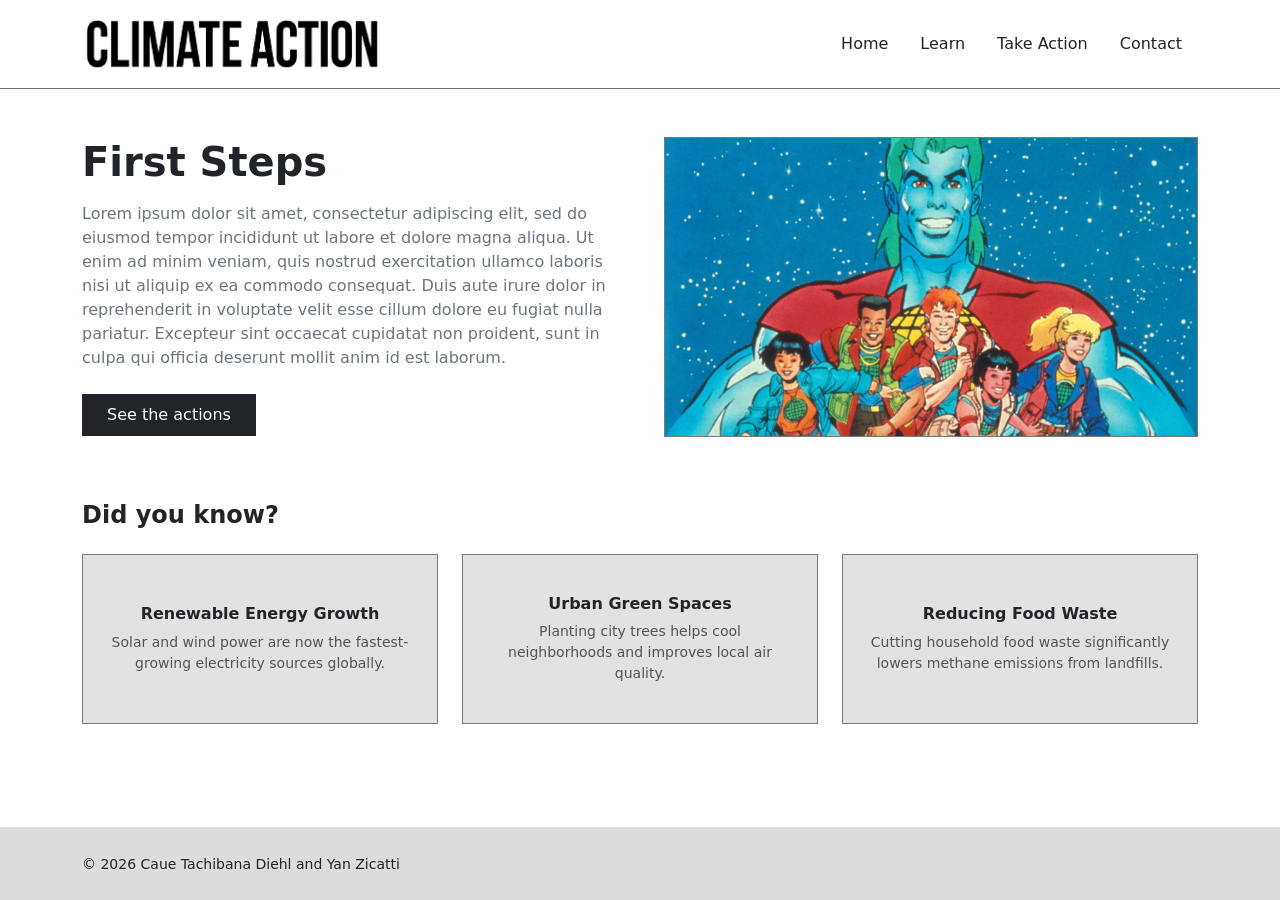
<file: index.html>
<!DOCTYPE html>
<html lang="en">
<head>
    <meta charset="UTF-8">
    <meta name="viewport" content="width=device-width, initial-scale=1.0">
    <title>Climate Action Project</title>

    <link href="https://cdn.jsdelivr.net/npm/bootstrap@5.3.3/dist/css/bootstrap.min.css" rel="stylesheet" integrity="sha384-QWTKZyjpPEjISv5WaRU9OFeRpok6YctnYmDr5pNlyT2bRjXh0JMhjY6hW+ALEwIH" crossorigin="anonymous">

    <link rel="stylesheet" href="style.css">
</head>


<body class="d-flex flex-column min-vh-100">


    <!-- Header & Navigation -->
    <header class="border-bottom border-secondary py-3">
        <div class="container d-flex flex-wrap justify-content-between align-items-center">
            <a href="index.html" class="d-flex align-items-center justify-content-center">
                <img src="logo.png" alt="Climate Action" class="img-fluid">
            </a>
            <nav class="nav">
                <a class="nav-link text-dark" href="index.html">Home</a>
                <a class="nav-link text-dark" href="learn.html">Learn</a>
                <a class="nav-link text-dark" href="takeaction.html">Take Action</a>
                <a class="nav-link text-dark" href="contact.html">Contact</a>
            </nav>
        </div>
    </header>
    
    <!-- MAin content -->
  <main class="container my-5 flex-grow-1">
    
    <!-- Upper section -->
   <section class="row align-items-center g-5 mb-5">
        <div class="col-lg-6">
            <h1 class="fw-bold mb-3">First Steps</h1>
            <p class="mb-4 text-secondary">
            Lorem ipsum dolor sit amet, consectetur adipiscing elit, sed do eiusmod tempor incididunt ut labore et dolore magna aliqua. Ut enim ad minim veniam, quis nostrud exercitation ullamco laboris nisi ut aliquip ex ea commodo consequat. Duis aute irure dolor in reprehenderit in voluptate velit esse cillum dolore eu fugiat nulla pariatur. Excepteur sint occaecat cupidatat non proident, sunt in culpa qui officia deserunt mollit anim id est laborum.
            </p>
            <a href="#" class="btn btn-dark rounded-0 px-4 py-2">See the actions</a>
        </div>
        <div class="col-lg-6">
            <div class="image-placeholder d-flex align-items-center justify-content-center overflow-hidden">
            <img src="captainplanet.jpg" alt="Captain Planet" class="w-100 h-100 object-fit-cover">
            </div>
        </div>
    </section>

    <!-- Cards section -->
    <section class="pt-3">
      <h2 class="h4 fw-bold mb-4">Did you know?</h2>
      <div class="row g-4">
        <div class="col-md-4">
          <div class="card wireframe-card rounded-0 h-100">
            <div class="card-body d-flex flex-column justify-content-center text-center p-4">
              <h3 class="h6 fw-bold mb-2">Renewable Energy Growth</h3>
              <p class="small text-muted mb-0">Solar and wind power are now the fastest-growing electricity sources globally.</p>
            </div>
          </div>
        </div>
        <div class="col-md-4">
          <div class="card wireframe-card rounded-0 h-100">
            <div class="card-body d-flex flex-column justify-content-center text-center p-4">
              <h3 class="h6 fw-bold mb-2">Urban Green Spaces</h3>
              <p class="small text-muted mb-0">Planting city trees helps cool neighborhoods and improves local air quality.</p>
            </div>
          </div>
        </div>
        <div class="col-md-4">
          <div class="card wireframe-card rounded-0 h-100">
            <div class="card-body d-flex flex-column justify-content-center text-center p-4">
              <h3 class="h6 fw-bold mb-2">Reducing Food Waste</h3>
              <p class="small text-muted mb-0">Cutting household food waste significantly lowers methane emissions from landfills.</p>
            </div>
          </div>
        </div>
      </div>
    </section>

  </main>


  <!-- Footer -->
  <footer class="footer-bar border-top py-4">
    <div class="container">
      <small class="text-dark">© 2026 Caue Tachibana Diehl and Yan Zicatti </small>
    </div>
  </footer>

</div>
</body>
</html>
</file>
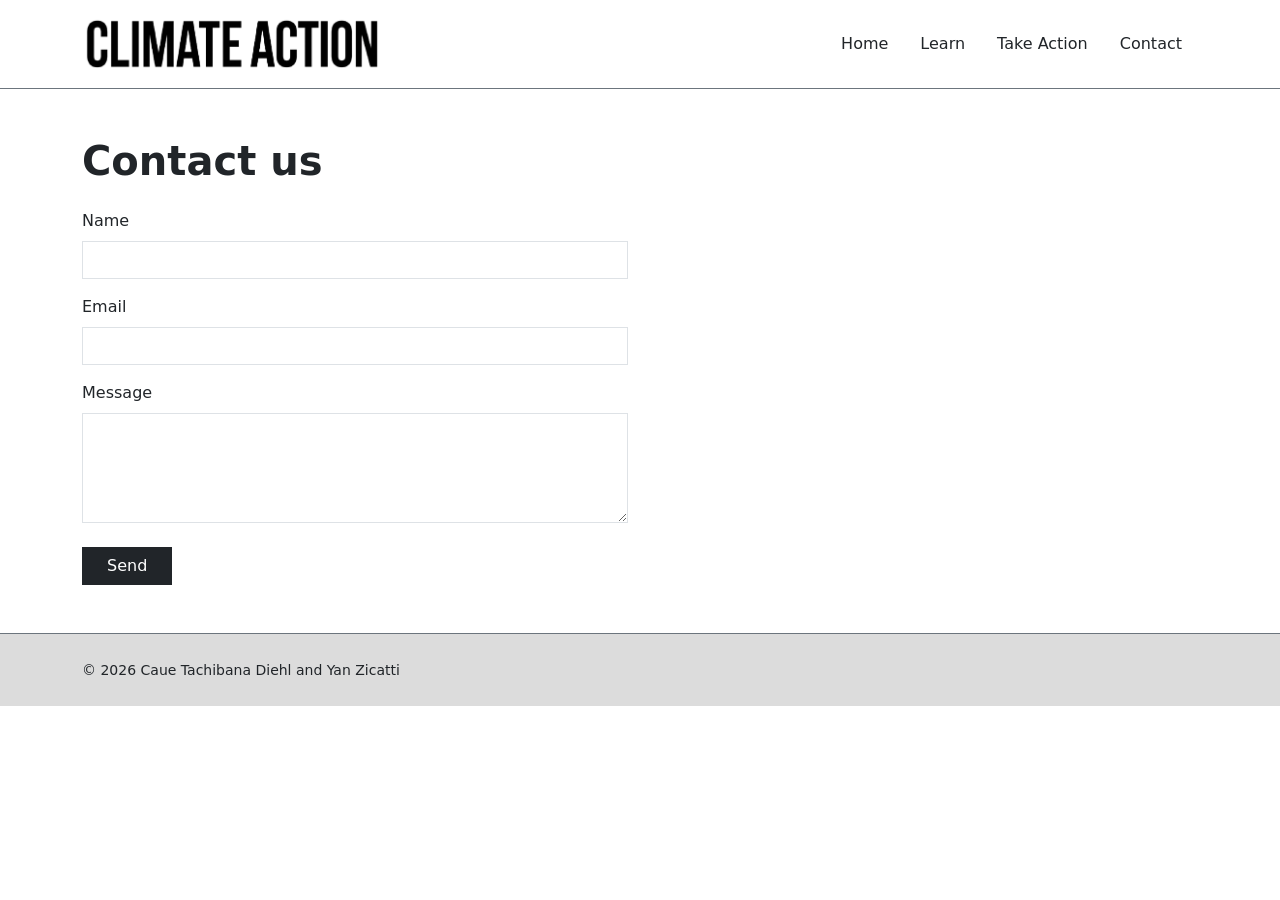
<file: contact.html>
<!DOCTYPE html>
<html lang="en">
<head>
    <meta charset="UTF-8">
    <meta name="viewport" content="width=device-width, initial-scale=1.0">
    <title>Climate Action Project</title>

    <link href="https://cdn.jsdelivr.net/npm/bootstrap@5.3.3/dist/css/bootstrap.min.css" rel="stylesheet" integrity="sha384-QWTKZyjpPEjISv5WaRU9OFeRpok6YctnYmDr5pNlyT2bRjXh0JMhjY6hW+ALEwIH" crossorigin="anonymous">

    <link rel="stylesheet" href="style.css">
</head>
<body>
    <!-- Header & Navigation -->
    <header class="border-bottom border-secondary py-3">
        <div class="container d-flex flex-wrap justify-content-between align-items-center">
            <a href="index.html" class="d-flex align-items-center justify-content-center">
                <img src="logo.png" alt="Climate Action" class="img-fluid">
            </a>
            <nav class="nav">
                <a class="nav-link text-dark" href="index.html">Home</a>
                <a class="nav-link text-dark" href="learn.html">Learn</a>
                <a class="nav-link text-dark" href="takeaction.html">Take Action</a>
                <a class="nav-link text-dark" href="contact.html">Contact</a>
            </nav>
        </div>
    </header>
	
	  <!-- Main content -->
    <main class="container my-5 flex-grow-1">
        <div class="row">
            <div class="col-lg-6">
                <h1 class="fw-bold mb-4">Contact us</h1>
                <form id="contactForm" novalidate>
                    <div class="mb-3">
                        <label for="name" class="form-label">Name</label>
                        <input type="text" class="form-control rounded-0" id="name" required>
                        <div class="invalid-feedback">Please enter your name</div>
                    </div>
                    <div class="mb-3">
                        <label for="email" class="form-label">Email</label>
                        <input type="email" class="form-control rounded-0" id="email" required>
                        <div class="invalid-feedback">Please enter a valid email address</div>
                    </div>
                    <div class="mb-4">
                        <label for="message" class="form-label">Message</label>
                        <textarea class="form-control rounded-0" id="message" rows="4" required></textarea>
                        <div class="invalid-feedback">Please enter a message</div>
                    </div>
                    <button type="submit" class="btn btn-dark rounded-0 px-4">Send</button>
                </form>
                <div id="formSuccess" class="alert alert-success rounded-0 mt-4 d-none" role="alert">Thanks! Your message has been sent.</div>
            </div>
        </div>
    </main>
    
  <!-- Footer -->
  <footer class="footer-bar border-top border-secondary py-4 mt-auto">
    <div class="container">
      <small class="text-dark">© 2026 Caue Tachibana Diehl and Yan Zicatti </small>
    </div>
  </footer>
  
</div>
</body>
</html>
</file>
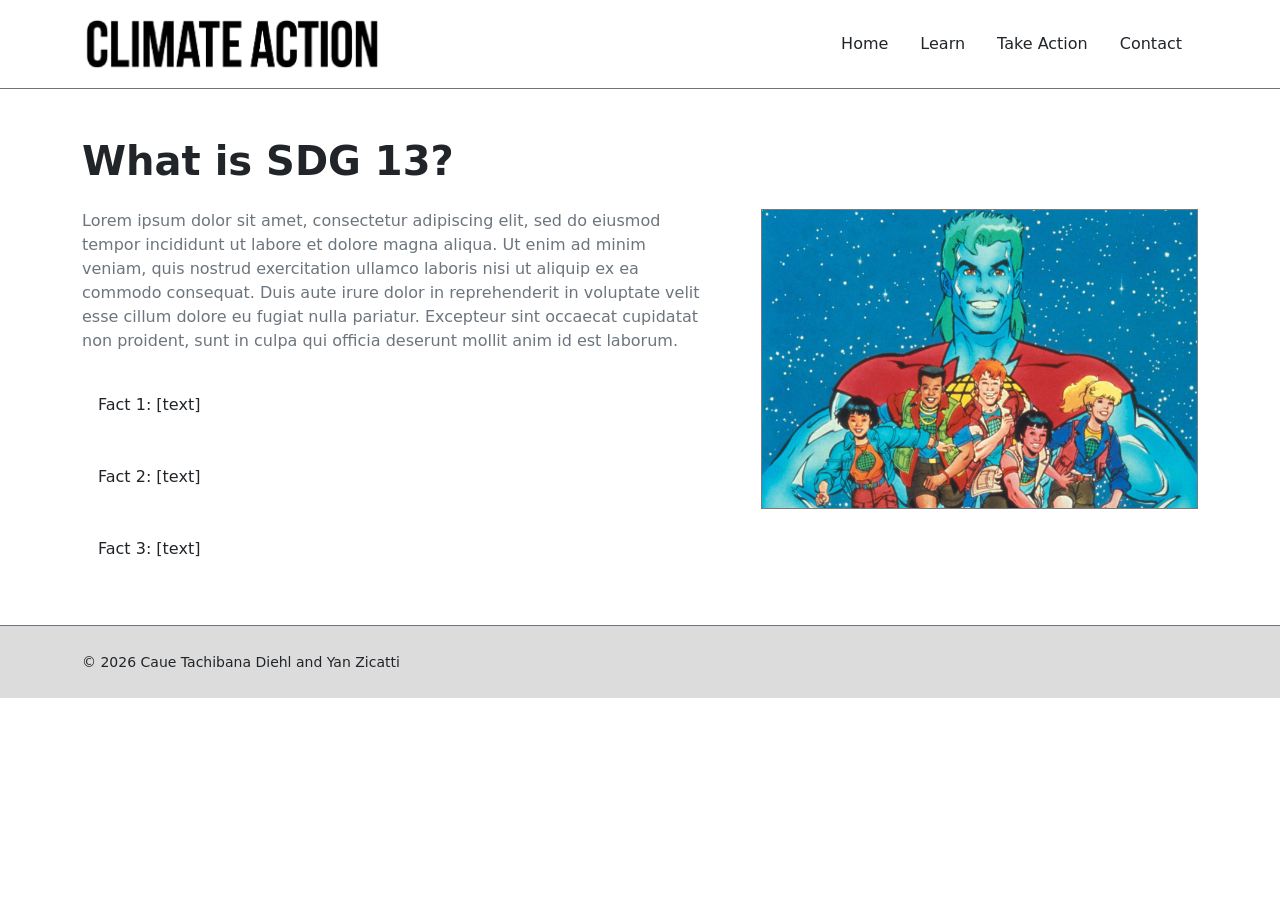
<file: learn.html>
<!DOCTYPE html>
<html lang="en">
<head>
    <meta charset="UTF-8">
    <meta name="viewport" content="width=device-width, initial-scale=1.0">
    <title>Climate Action Project</title>

    <link href="https://cdn.jsdelivr.net/npm/bootstrap@5.3.3/dist/css/bootstrap.min.css" rel="stylesheet" integrity="sha384-QWTKZyjpPEjISv5WaRU9OFeRpok6YctnYmDr5pNlyT2bRjXh0JMhjY6hW+ALEwIH" crossorigin="anonymous">

    <link rel="stylesheet" href="style.css">
</head>
<body>
    <!-- Header & Navigation -->
    <header class="border-bottom border-secondary py-3">
        <div class="container d-flex flex-wrap justify-content-between align-items-center">
            <a href="index.html" class="d-flex align-items-center justify-content-center">
                <img src="logo.png" alt="Climate Action" class="img-fluid">
            </a>
            <nav class="nav">
                <a class="nav-link text-dark" href="index.html">Home</a>
                <a class="nav-link text-dark" href="learn.html">Learn</a>
                <a class="nav-link text-dark" href="takeaction.html">Take Action</a>
                <a class="nav-link text-dark" href="contact.html">Contact</a>
            </nav>
        </div>
    </header>
	
	<!-- Upper section -->
   <main class="container my-5 flex-1">
        <h1 class="fw-bold mb-4">What is SDG 13?</h1>
        <section class="row g-5">
            <div class="col-lg-7">
                <p class="mb-4 text-secondary">
                    Lorem ipsum dolor sit amet, consectetur adipiscing elit, sed do eiusmod tempor incididunt ut labore et dolore magna aliqua. Ut enim ad minim veniam, quis nostrud exercitation ullamco laboris nisi ut aliquip ex ea commodo consequat. Duis aute irure dolor in reprehenderit in voluptate velit esse cillum dolore eu fugiat nulla pariatur. Excepteur sint occaecat cupidatat non proident, sunt in culpa qui officia deserunt mollit anim id est laborum.
                </p>
                <div class="fact-box p-3 mb-3">Fact 1: [text]</div>
                <div class="fact-box p-3 mb-3">Fact 2: [text]</div>
                <div class="fact-box p-3">Fact 3: [text]</div>
            </div>
            <div class="col-lg-5">
            <div class="image-placeholder d-flex align-items-center justify-content-center overflow-hidden">
                <img src="captainplanet.jpg" alt="Captain Planet" class="w-100 h-100 object-fit-cover">
            </div>
            </div>
        </section>
    </main>
    
  <!-- Footer -->
  <footer class="footer-bar border-top border-secondary py-4 mt-auto">
    <div class="container">
      <small class="text-dark">© 2026 Caue Tachibana Diehl and Yan Zicatti </small>
    </div>
  </footer>
  

</body>
</html>
</file>
<file: style.css>
/* CSS for all pages*/

.logo-box {
  width: 130px;
  height: 42px;
  background-color: #e2e2e2;
  border: 1px solid #7a7a7a;
  font-size: 0.9rem;
  letter-spacing: 0.5px;
}

.image-placeholder {
  width: 100%;
  height: 300px;
  background-color: #e2e2e2;
  border: 1px solid #7a7a7a;
}

.wireframe-card {
  min-height: 170px;
  background-color: #e2e2e2;
  border: 1px solid #7a7a7a;
}

.footer-bar {
  background-color: #dcdcdc;
}
.img-fluid{
    width: 300px;
}
</file>
